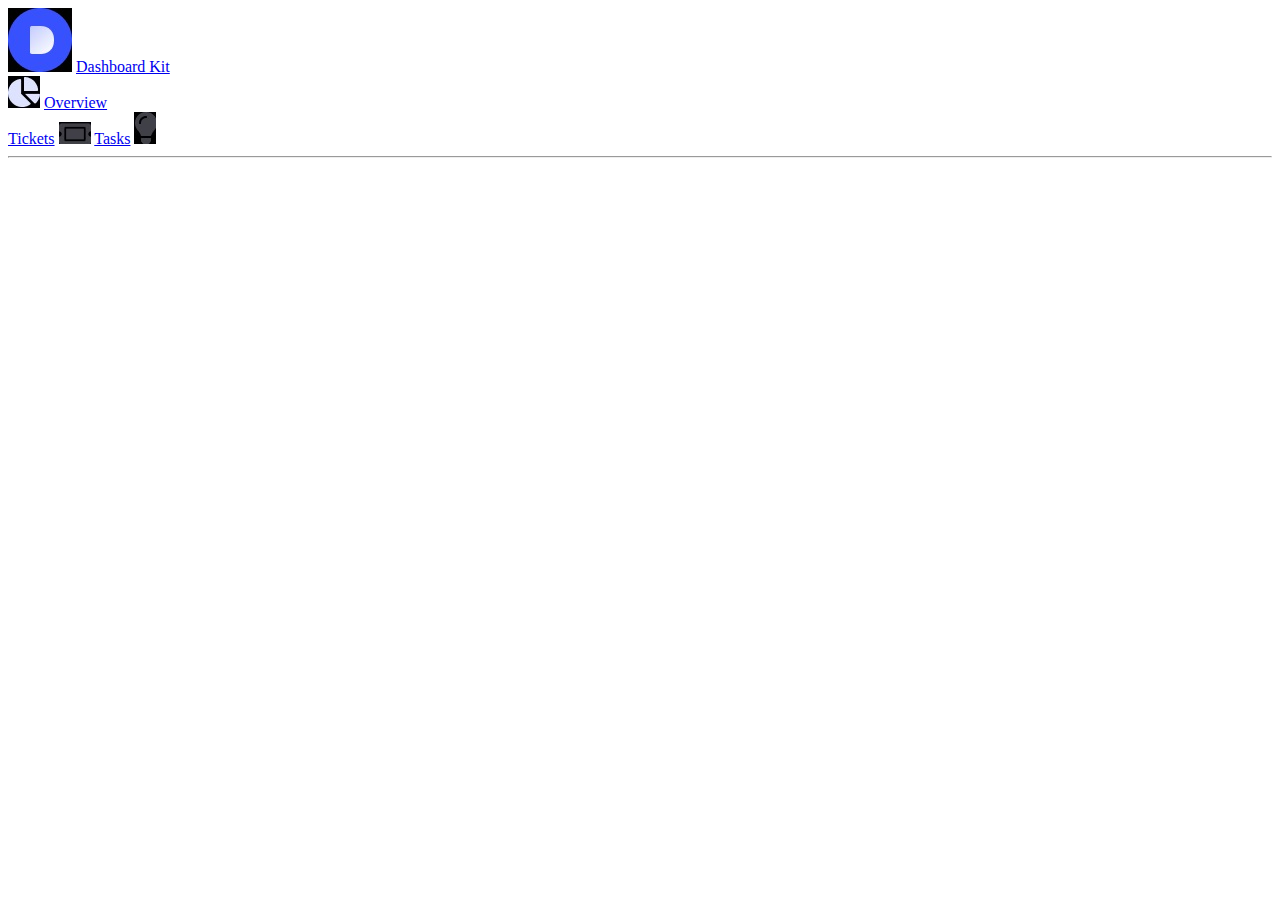
<file: Detyra 5 Dorjan Kota/index.html>
<!DOCTYPE html>
<html lang="en">
  <head>
    <meta charset="UTF-8" />
    <meta http-equiv="X-UA-Compatible" content="IE=edge" />
    <meta name="viewport" content="width=device-width, initial-scale=1.0" />
    <title>Detyra 5 - Main Page</title>
    <div class="navBar"></div>
  </head>
  <body>
    <div class="Main1">
      <img
        class="imgdashboard"
        src="./Styles/img/Dashboard Kit.jpg"
        alt="Dashboard"
      />
      <a href="./Dashboard/dashboard.html" class="Dashboard">Dashboard Kit</a>

      <div class="divoverview">
        <img
          class="imgoverview"
          src="./Styles/img/Overview.jpg"
          alt="Overview"
        />
        <a href="./Overview/overview.html" class="Overview">Overview</a>
      </div>
      <a href="./Tickets/Tickets.html" class="Tickets">Tickets</a>
      <img class="imgtickets" src="./Styles/img/Tickets.jpg" alt="Tickets" />
      <a href="./Tasks/Task.html" class="Tasks">Tasks</a>
      <img class="imgtasks" src="./Styles/img/Tasks.jpg" alt="Tasks" />
      <hr class="hr" />
    </div>
  </body>
</html>
</file>
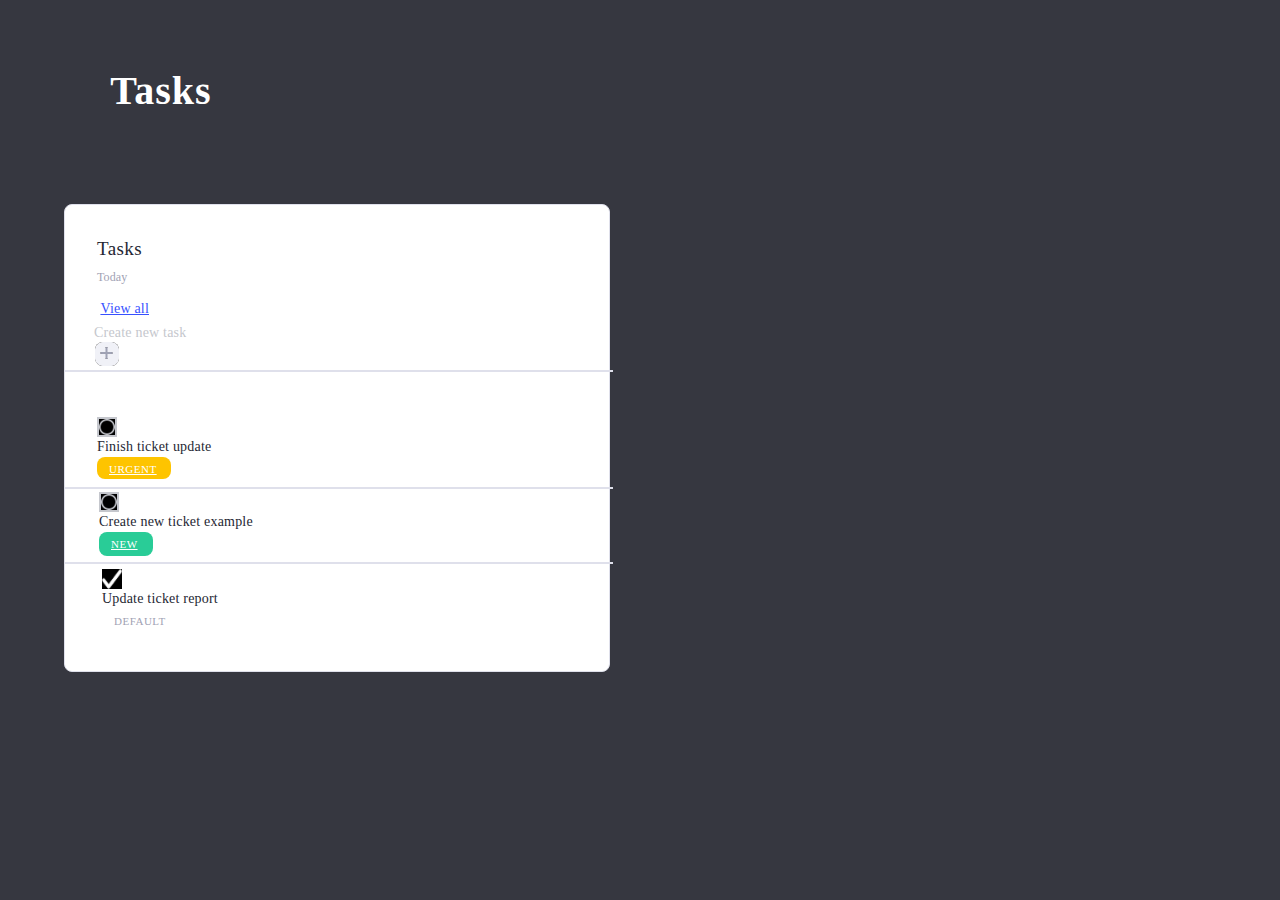
<file: Detyra 5 Dorjan Kota/Tasks/Task.html>
<!DOCTYPE html>
<html lang="en">
  <head>
    <meta charset="UTF-8" />
    <meta http-equiv="X-UA-Compatible" content="IE=edge" />
    <meta name="viewport" content="width=device-width, initial-scale=1.0" />
    <title>Tasks</title>
    <link rel="stylesheet" href="Task.css" />
  </head>

  <body>
    <h3 class="Tasks1">Tasks</h3>
    <div class="Div1">
      <p class="Tasks">Tasks</p>
      <p class="Today">Today</p>
      <a href="../index.html" class="View_all">View all</a>
      <p class="Create_new_task">Create new task</p>
      <hr class="hr1" />
      <img class="img1" src="../Styles/img/Plusi.png" alt="img1" />
      <img class="img2" src="../Styles/img/rrethi.png" alt="img2" />
      <img class="img3" src="../Styles/img/rrethi.png" alt="img3" />
      <img class="img4" src="../Styles/img/Flag.png" alt="img4" />
      <p class="Finish_ticket_update">Finish ticket update</p>
      <hr class="hr2" />
      <p class="Create_new_ticket_example">Create new ticket example</p>
      <hr class="hr3" />
      <p class="Update_ticket_report">Update ticket report</p>
      <p class="Default">Default</p>
      <div class="divUrgent">
        <a href="../index.html" class="Urgent">Urgent</a>
      </div>
      <div class="divNew">
        <a href="../index.html" class="New">New</a>
      </div>
    </div>
  </body>
</html>
</file>
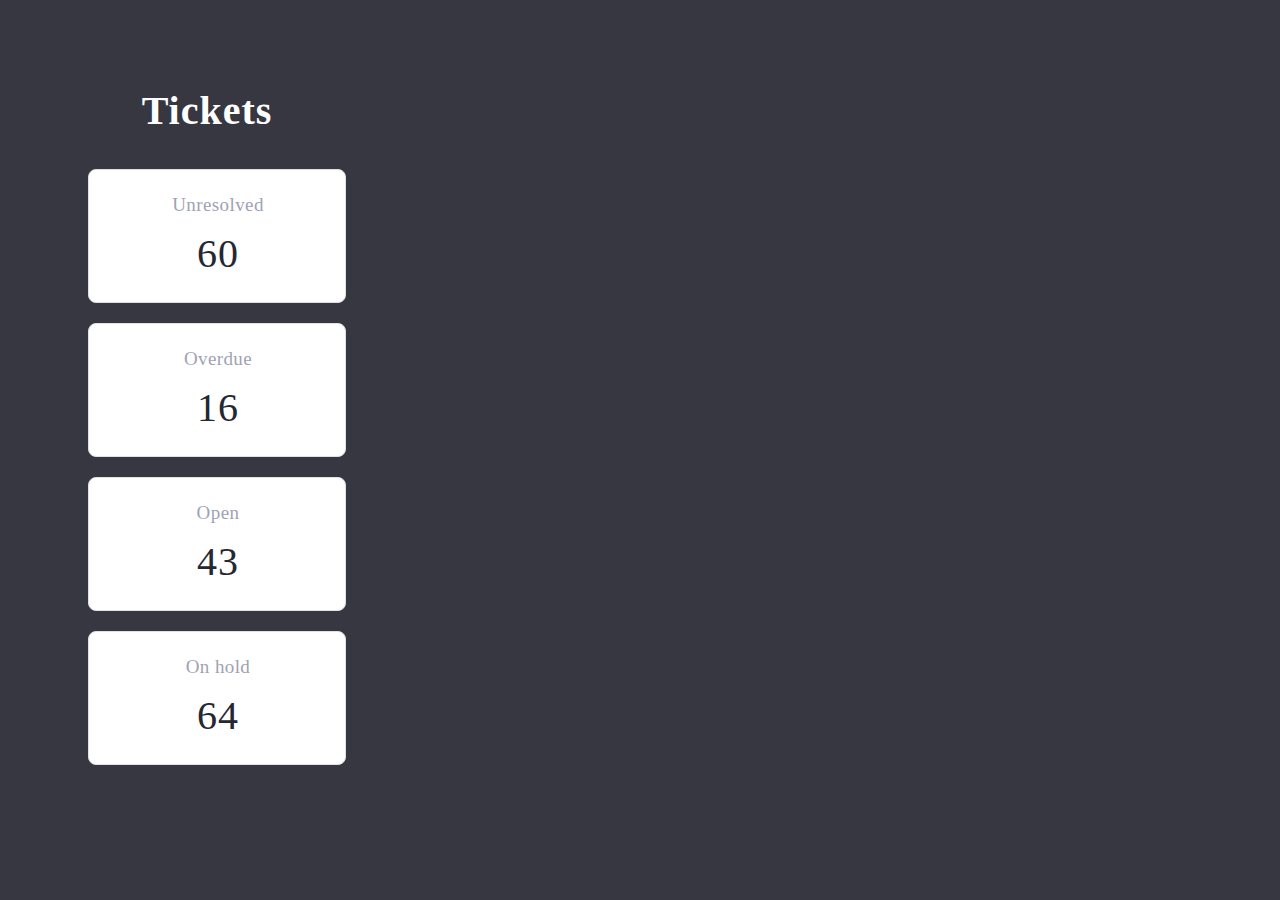
<file: Detyra 5 Dorjan Kota/Tickets/Tickets.html>
<!DOCTYPE html>
<html lang="en">
  <head>
    <meta charset="UTF-8" />
    <meta http-equiv="X-UA-Compatible" content="IE=edge" />
    <meta name="viewport" content="width=device-width, initial-scale=1.0" />
    <title>Tickets</title>
    <link rel="stylesheet" href="tickets.css" />
  </head>
  <body>
    <h3>Tickets</h3>
    <div class="kuadrat">
      <p class="Name">Unresolved</p>
      <p class="Number">60</p>
    </div>
    <div class="kuadrat2">
      <p class="Name">Overdue</p>
      <p class="Number">16</p>
    </div>
    <div class="kuadrat3">
      <p class="Name">Open</p>
      <p class="Number">43</p>
    </div>
    <div class="kuadrat4">
      <p class="Name">On hold</p>
      <p class="Number">64</p>
    </div>
  </body>
</html>
</file>
<file: Detyra 5 Dorjan Kota/Tasks/Task.css>
body {
  background-color: #363740;
}
.Tasks1 {
  position: absolute;
  width: 194px;
  height: 100px;
  margin-left: 56px;
  margin-top: 59px;

  /* Bold 40 (1 px) */

  font-size: 40px;
  line-height: 47px;
  text-align: center;
  letter-spacing: 1px;

  color: #ffffff;
}
.Div1 {
  background-color: #ffffff;
  width: 546px;
  height: 468px;
  border-radius: 8px;
  box-sizing: border-box;

  position: absolute;
  /* grayscale / white */

  border: 1px solid #dfe0eb;
  margin-left: 56px;
  margin-top: 196px;
}
.Tasks {
  /* Tasks */

  position: absolute;
  width: 336px;
  height: 24px;
  margin-left: 32px;
  margin-top: 32px;

  /* Bold 19 (0.4 px) */

  font-size: 19px;
  line-height: 24px;
  /* identical to box height */

  letter-spacing: 0.4px;

  /* grayscale / black */

  color: #252733;
}
.Today {
  /* Today */

  position: absolute;
  width: 336px;
  height: 16px;
  margin-top: 64px;
  margin-left: 32px;

  /* Reg 12 (0.1 px) */

  font-family: "Muli";
  font-size: 12px;
  line-height: 16px;
  /* identical to box height, or 133% */

  letter-spacing: 0.1px;

  /* grayscale / gray */

  color: #9fa2b4;
}
.Today {
  /* Today */

  position: absolute;
  width: 336px;
  height: 16px;
  margin-top: 64px;
  margin-left: 32px;

  /* Reg 12 (0.1 px) */

  font-family: "Muli";
  font-size: 12px;
  line-height: 16px;
  /* identical to box height, or 133% */

  letter-spacing: 0.1px;

  /* grayscale / gray */

  color: #9fa2b4;
}
.View_all {
  /* View all */

  position: absolute;
  width: 84px;
  height: 20px;
  margin-top: 94px;
  margin-left: 0px;

  /* Semibold 14 (0.2 px) */

  font-size: 14px;
  line-height: 20px;
  /* identical to box height, or 143% */

  text-align: right;
  letter-spacing: 0.2px;

  /* accent / default */

  color: #3751ff;
}
.Create_new_task {
  /* Create new task */

  position: absolute;
  width: 336px;
  height: 20px;
  margin-top: 118px;
  margin-left: 29px;

  /* Semibold 14 (0.2 px) */

  font-size: 14px;
  line-height: 20px;
  /* identical to box height, or 143% */

  letter-spacing: 0.2px;

  /* grayscale / gray light */

  color: #c5c7cd;
}

.hr1 {
  /* divider */
  position: absolute;
  width: 546px;
  margin-top: 165px;
  margin-left: 0px;
  /* grayscale / divider */

  border: 1px solid #dfe0eb;
}
.Finish_ticket_update {
  /* Finish_ticket_update */

  position: absolute;
  width: 336px;
  height: 20px;
  margin-top: 232px;
  margin-left: 32px;

  /* Semibold 14 (0.2 px) */

  font-size: 14px;
  line-height: 20px;
  /* identical to box height, or 143% */

  letter-spacing: 0.2px;

  /* grayscale / black */

  color: #252733;
}
.Create_new_ticket_example {
  /* Create_new_ticket_example*/

  position: absolute;
  width: 336px;
  height: 20px;
  margin-top: 307px;
  margin-left: 34px;

  /* Semibold 14 (0.2 px) */

  font-family: "Muli";
  font-size: 14px;
  line-height: 20px;
  /* identical to box height, or 143% */

  letter-spacing: 0.2px;

  /* grayscale / black */

  color: #252733;
}
.Update_ticket_report {
  /* Update_ticket_report*/

  position: absolute;
  width: 336px;
  height: 20px;
  margin-top: 384px;
  margin-left: 37px;

  /* Semibold 14 (0.2 px) */

  font-size: 14px;
  line-height: 20px;
  /* identical to box height, or 143% */

  letter-spacing: 0.2px;

  /* grayscale / black */

  color: #252733;
}
.Default {
  /* Default*/

  position: absolute;
  width: 52px;
  height: 14px;
  margin-top: 409px;
  margin-left: 49px;
  /* Bold 11 (0.5 px, CAPS) */
  font-size: 11px;
  line-height: 14px;
  /* identical to box height */

  display: flex;
  align-items: center;
  text-align: center;
  letter-spacing: 0.5px;
  text-transform: uppercase;

  /* grayscale / gray */

  color: #9fa2b4;
}
.hr2 {
  /* divider */
  position: absolute;
  width: 546px;
  margin-top: 282px;
  margin-left: 0px;
  /* grayscale / divider */

  border: 1px solid #dfe0eb;
}
.hr3 {
  /* divider */
  position: absolute;
  width: 546px;
  margin-top: 357px;
  margin-left: 0px;
  /* grayscale / divider */

  border: 1px solid #dfe0eb;
}
.img1 {
  box-sizing: border-box;
  position: absolute;
  width: 24px;
  height: 24px;
  margin-left: 30px;
  margin-top: 137px;
  /* grayscale / gray lightest */

  background: #f0f1f7;
  border-radius: 8px;
}
.img2 {
  box-sizing: border-box;
  position: absolute;
  width: 20px;
  height: 20px;
  margin-left: 32px;
  margin-top: 212px;

  border: 2px solid #c5c7cd;
}
.img3 {
  box-sizing: border-box;
  position: absolute;
  width: 20px;
  height: 20px;
  margin-left: 34px;
  margin-top: 287px;
  border: 2px solid #c5c7cd;
}
.img4 {
  box-sizing: border-box;
  position: absolute;
  width: 20px;
  height: 20px;
  margin-left: 37px;
  margin-top: 364px;
  /* accent / default */

  background: #3751ff;
}
.divUrgent {
  box-sizing: border-box;
  position: absolute;
  width: 74px;
  height: 22px;
  margin-left: 32px;
  margin-top: 252px;
  /* yellow / default */

  background: #fec400;
  border-radius: 8px;
}
.Urgent {
  position: absolute;
  width: 50px;
  height: 14px;
  margin-left: 12px;
  margin-top: 5px;
  /* Bold 11 (0.5 px, CAPS) */

  font-size: 11px;
  line-height: 14px;
  /* identical to box height */

  display: flex;
  align-items: center;
  text-align: center;
  letter-spacing: 0.5px;
  text-transform: uppercase;

  /* grayscale / white */
  color: #ffffff;
}
.divNew {
  box-sizing: border-box;
  position: absolute;
  width: 54px;
  height: 24px;
  margin-left: 34px;
  margin-top: 327px;
  /* green / default */

  background: #29cc97;
  border-radius: 8px;
}
.New {
  position: absolute;
  width: 30px;
  height: 14px;
  margin-left: 12px;
  margin-top: 5px;
  /* Bold 11 (0.5 px, CAPS) */

  /* Bold 11 (0.5 px, CAPS) */

  font-family: "Muli";
  font-size: 11px;
  line-height: 14px;
  /* identical to box height */

  display: flex;
  align-items: center;
  text-align: center;
  letter-spacing: 0.5px;
  text-transform: uppercase;

  /* grayscale / white */

  color: #ffffff;
}
a:hover {
  color: #3751ff;
}
</file>
<file: Detyra 5 Dorjan Kota/Tickets/tickets.css>
body {
  background-color: #363740;
}
h3 {
  /* Tickets */
  width: 194px;
  height: 50px;
  position: absolute;
  height: 50px;
  margin-left: 102px;
  margin-top: 79px;

  /* Bold 40 (1 px) */

  font-size: 40px;
  line-height: 47px;
  text-align: center;
  letter-spacing: 1px;

  color: #ffffff;
}
.kuadrat {
  box-sizing: border-box;

  position: absolute;
  /* grayscale / white */

  background: #ffffff;
  /* grayscale / divider */

  border: 1px solid #dfe0eb;
  border-radius: 8px;
  width: 258px;
  height: 134px;
  margin-top: 161px;
  margin-left: 80px;
}
.Name {
  position: absolute;
  width: 194px;
  height: 24px;
  margin-top: 24px;
  margin-left: 32px;

  /* Bold 19 (0.4 px) */

  font-size: 19px;
  line-height: 22px;
  text-align: center;
  letter-spacing: 0.4px;

  /* grayscale / gray */

  color: #9fa2b4;
}
.Number {
  position: absolute;
  width: 194px;
  height: 50px;
  margin-top: 60px;
  margin-left: 32px;
  font-size: 40px;
  line-height: 47px;
  text-align: center;
  letter-spacing: 1px;

  /* grayscale / black */

  color: #252733;
}
.kuadrat2 {
  box-sizing: border-box;

  position: absolute;
  /* grayscale / white */

  background: #ffffff;
  /* grayscale / divider */

  border: 1px solid #dfe0eb;
  border-radius: 8px;
  width: 258px;
  height: 134px;
  margin-top: 315px;
  margin-left: 80px;
}
.kuadrat3 {
  box-sizing: border-box;

  position: absolute;
  /* grayscale / white */

  background: #ffffff;
  /* grayscale / divider */

  border: 1px solid #dfe0eb;
  border-radius: 8px;
  width: 258px;
  height: 134px;
  margin-top: 469px;
  margin-left: 80px;
}
.kuadrat4 {
  box-sizing: border-box;

  position: absolute;
  /* grayscale / white */

  background: #ffffff;
  /* grayscale / divider */

  border: 1px solid #dfe0eb;
  border-radius: 8px;
  width: 258px;
  height: 134px;
  margin-top: 623px;
  margin-left: 80px;
}
a:hover {
  color: #3751ff;
}
</file>
